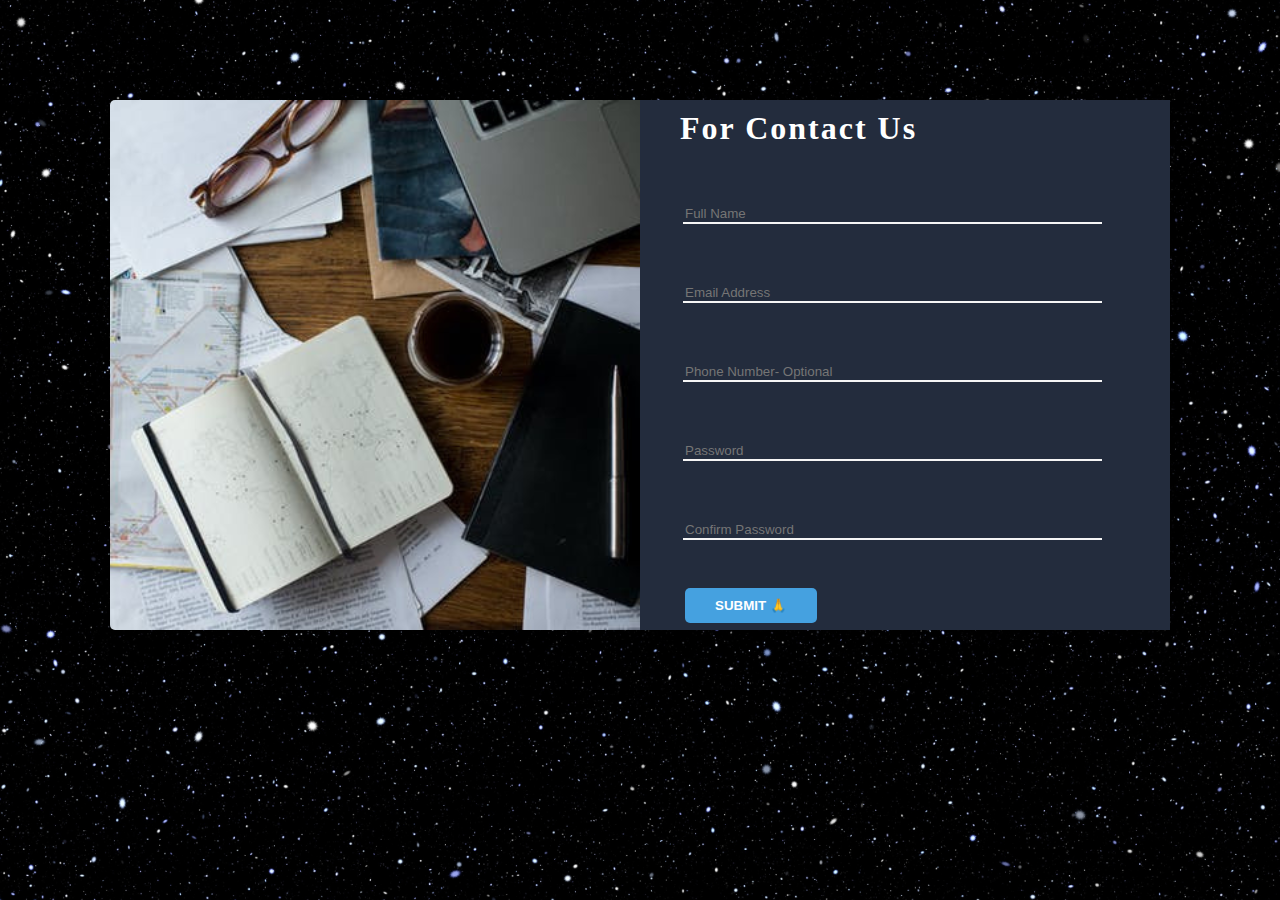
<file: Forthcssproject.html>
<!DOCTYPE html>
<html>

<head>
    <title>My Form</title>

    <style>
        body {
            margin: 0;
            background: url(./portfolioimages/universe.png);
            background-size: cover;
            background-position: center;
            background-attachment: fixed;
        }

        section {
            text-align: center;
            padding-top: 100px;

        }

        h1 {
            text-transform: capitalize;
            padding-left: 40px;
            color: white;
            margin-top: 10px;
            letter-spacing: 2px;
        }

        div {
            display: inline-block;
            vertical-align: top;
            margin-left: -4px;
            background-color: #232c3d;
            height: 530px;
            width: 530px;
            text-align: left;
        }

        form {
            text-align: left;
            border-radius: 0px 5px 5px 0px;
            margin: 20px;
        }

        input {
            padding-top: 15px;
            padding-right: 240px;
            border: none;
            background: transparent;
            border-bottom: 2px solid whitesmoke;
            margin: 23px;
            color: white;
        }

        button {
            margin: 25px 10px 10px 25px;
            padding: 10px 30px;
            background-color: #45a1e0;
            border: none;
            border-radius: 5px;
            text-transform: uppercase;
            font-weight: bold;
            color: white;
        }

        a {
            color: white;
            padding-left: 15px;
        }

        section>img {
            border-radius: 5px 0 0 5px;
            text-align: justify;
        }
    </style>
</head>

<body>
    <section>

        <img src="./portfolioimages/form.png" alt="">

        <div>
            <h1>For Contact Us</h1>
            <form action="">

                <input type="text" pattern="[a-zA-Z ]+" placeholder="Full Name" required>
                <br />

                <input type="email" placeholder="Email Address" required>
                <br />

                <input type="number" placeholder="Phone Number- Optional">
                <br />

                <input type="password" placeholder="Password" required>
                <br />

                <input type="password" placeholder="Confirm Password" required>
                <br />
                <button>SUBMIT 🙏</button>


                
            </form>
        </div>


    </section>

</body>

</html>
</file>
